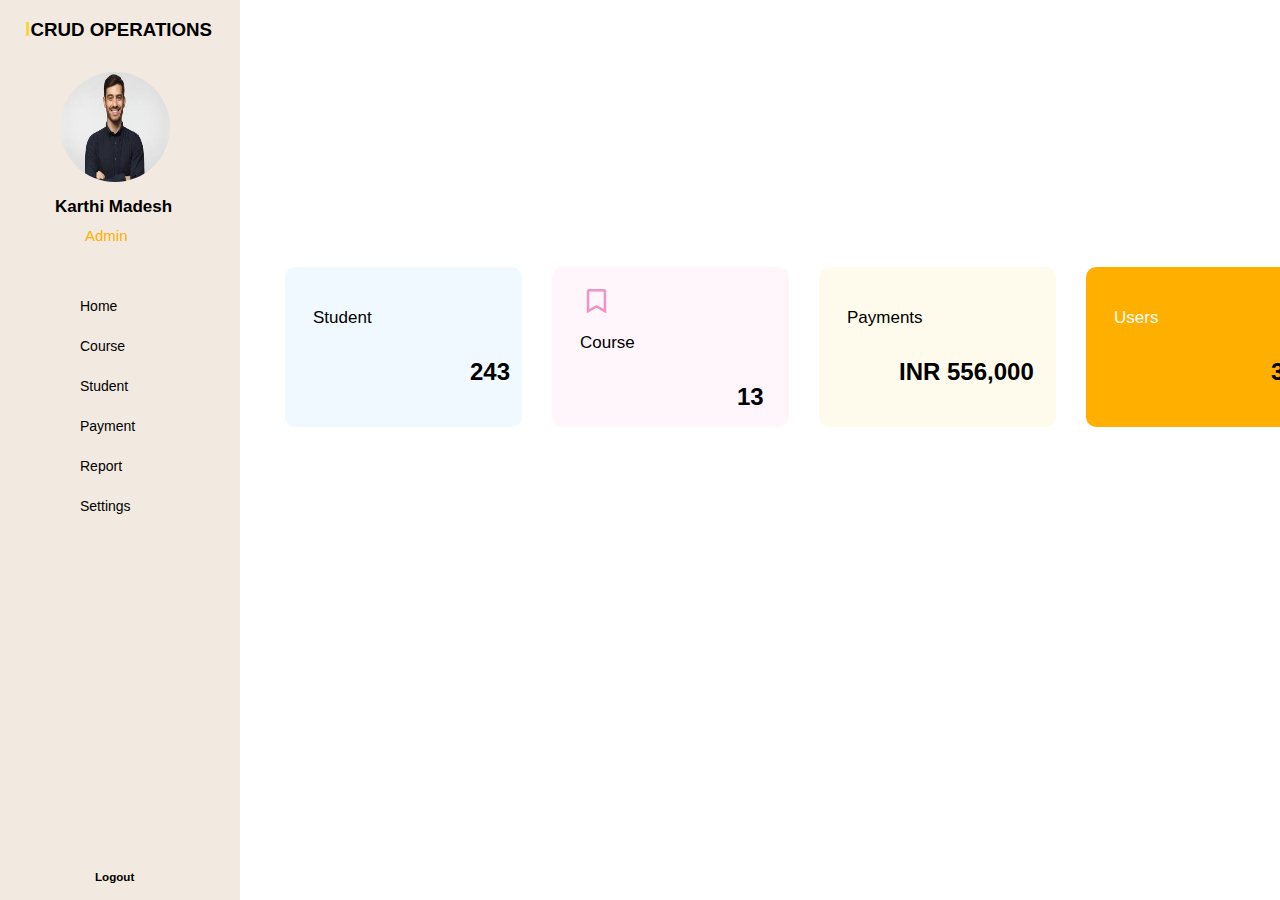
<file: home.html>
<!DOCTYPE html>
<html lang="en">
<head>
    <meta charset="UTF-8">
    <meta name="viewport" content="width=device-width, initial-scale=1.0">
    <title>Document</title>
    <link rel="stylesheet" href="home.css">
    <link rel="stylesheet" href="https://cdnjs.cloudflare.com/ajax/libs/font-awesome/6.6.0/css/all.min.css" integrity="sha512-Kc323vGBEqzTmouAECnVceyQqyqdsSiqLQISBL29aUW4U/M7pSPA/gEUZQqv1cwx4OnYxTxve5UMg5GT6L4JJg==" crossorigin="anonymous" referrerpolicy="no-referrer" />
    <link href='https://unpkg.com/boxicons@2.1.4/css/boxicons.min.css' rel='stylesheet'>
</head>
<body>
    

<div class="yon"> 
    <br>
    <h3> <span style="color:#F8D442 ;font-size: 20px;">I</span>CRUD OPERATIONS</h3>

    <img src="download.png" alt="">
    <h4>Karthi Madesh</h4>
    <h6>Admin</h6>


    <ul>
        <a href="home.html"><li><i class="fa-solid fa-house"></i>Home</li></a>
        <a href=""><li><i class="fa-regular fa-bookmark"></i> Course</li></a>
        <a href="stud.html"><li><i class="fa-solid fa-graduation-cap" style="color:black;"></i>  Student</li></a>
        <a href="pay.html"><li><i class="fa-solid fa-money-bill"></i>  Payment</li></a>
        <a href=""><li><i class="fa-regular fa-file"></i>  Report</li></a>
        <a href=""><li><i class="fa-solid fa-gear"></i>  Settings </li></a>
    </ul>

    
</div>

<div class="yon-pas">
<a href="index.html"><h5>Logout<i class="fa-solid fa-right-from-bracket"></i></h5></a>

</div>
<div class="orovchi">
   
  <div class="barchasi">
    <div class="birinchi">
        <i class="fa-solid fa-graduation-cap"></i>
        <p>Student</p>
        <h2>243</h2>
    </div>
    <div class="ikkinchi">
        <i class='bx bx-bookmark'></i>
        <p>Course</p>
        <h2>13</h2>
    </div>
    <div class="uchinchi">
        <i class="fa-solid fa-dollar-sign"></i>
        <p>Payments</p>
        <h2 style="margin-left: 80px;
        margin-top: 30px;
        ">INR 556,000</h2>
    </div>
    <div class="turinchi">
        <i class="fa-regular fa-user"></i>
        <p class="pip">Users</p>
        <h2>3</h2>
    </div>
  </div>
</div>










</body>
</html>
</file>
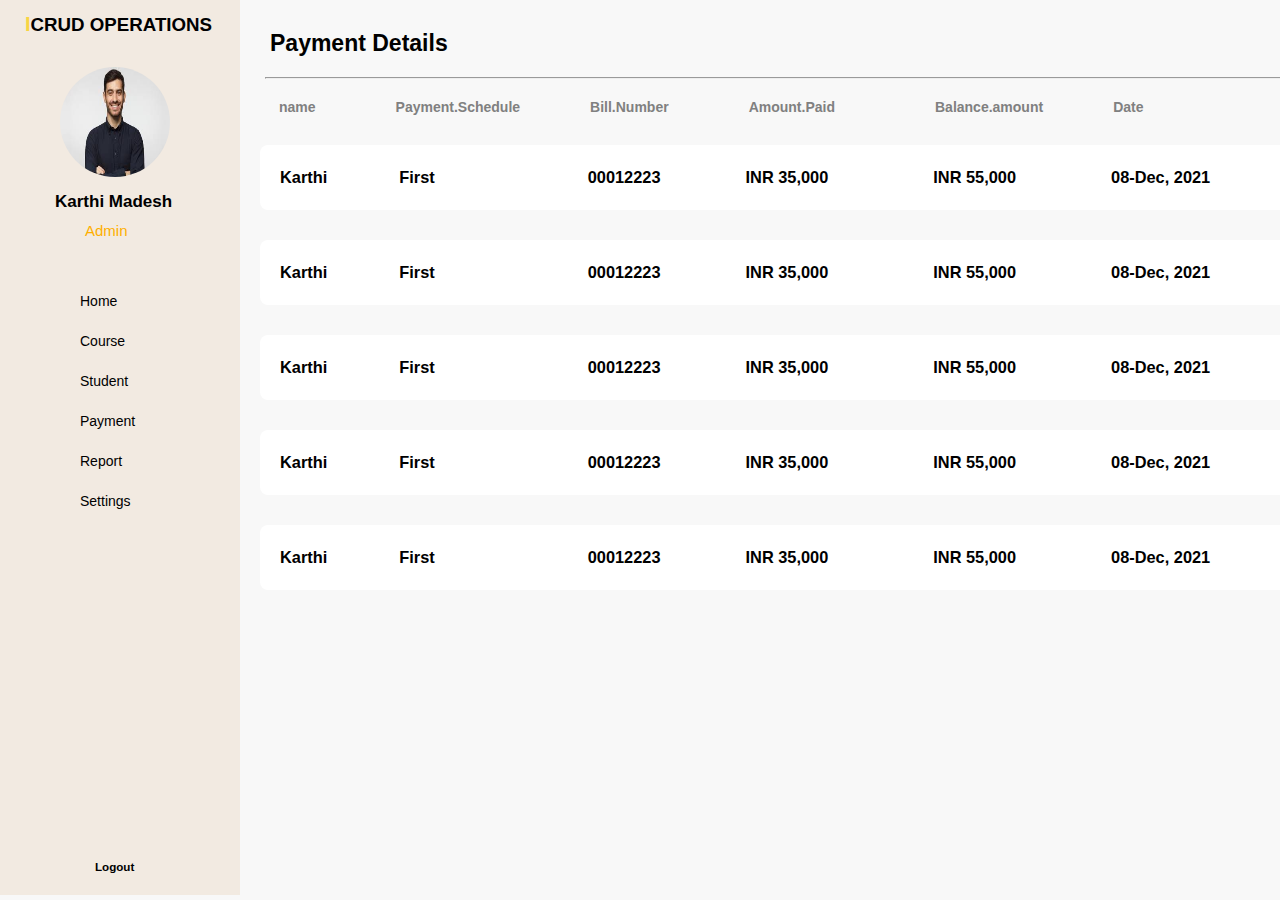
<file: pay.html>
<!DOCTYPE html>
<html lang="en">
<head>
    <meta charset="UTF-8">
    <meta name="viewport" content="width=device-width, initial-scale=1.0">
    <title>Document</title>
    <link rel="stylesheet" href="pay.css">
    
    <link rel="stylesheet" href="https://cdnjs.cloudflare.com/ajax/libs/font-awesome/6.6.0/css/all.min.css" integrity="sha512-Kc323vGBEqzTmouAECnVceyQqyqdsSiqLQISBL29aUW4U/M7pSPA/gEUZQqv1cwx4OnYxTxve5UMg5GT6L4JJg==" crossorigin="anonymous" referrerpolicy="no-referrer" />
    <link href='https://unpkg.com/boxicons@2.1.4/css/boxicons.min.css' rel='stylesheet'>
</head>
<body>
    <div class="sut">
        <h1 class="suti" >Payment Details</h1>
    </div>
    <hr style="margin-top: 50px; width: 1075px; margin-left: 265px; color: 
#E5E5E5;">

<div class="user">
    <h4>name</h4>
    <h4 class="email">Payment.Schedule</h4>
    <h4 class="phon">Bill.Number</h4>
    <h4 class="num">Amount.Paid</h4>
    <h4 class="dat">Balance.amount</h4>
    <h4 class="date">Date </h4>
 </div>


 <div class="card">
 
    <h3 class="ima">Karthi</h3>
    <h3 class="emaill">First</h3>
    <h3 class="phone">00012223</h3>
    <h3 class="over">INR 35,000</h3>
    <h3 class="nom">INR 55,000</h3>
    <h3 class="res">08-Dec, 2021</h3>


    <i class="fa-regular fa-eye"></i>
    </div> 
    <div class="card">
 
        <h3 class="ima">Karthi</h3>
        <h3 class="emaill">First</h3>
        <h3 class="phone">00012223</h3>
        <h3 class="over">INR 35,000</h3>
        <h3 class="nom">INR 55,000</h3>
        <h3 class="res">08-Dec, 2021</h3>
    
    
        <i class="fa-regular fa-eye"></i>
        </div> 
        <div class="card">
 
            <h3 class="ima">Karthi</h3>
            <h3 class="emaill">First</h3>
            <h3 class="phone">00012223</h3>
            <h3 class="over">INR 35,000</h3>
            <h3 class="nom">INR 55,000</h3>
            <h3 class="res">08-Dec, 2021</h3>
        
        
            <i class="fa-regular fa-eye"></i>
            </div> 
            <div class="card">
 
                <h3 class="ima">Karthi</h3>
                <h3 class="emaill">First</h3>
                <h3 class="phone">00012223</h3>
                <h3 class="over">INR 35,000</h3>
                <h3 class="nom">INR 55,000</h3>
                <h3 class="res">08-Dec, 2021</h3>
            
            
                <i class="fa-regular fa-eye"></i>
                </div> 
                <div class="card">
 
                    <h3 class="ima">Karthi</h3>
                    <h3 class="emaill">First</h3>
                    <h3 class="phone">00012223</h3>
                    <h3 class="over">INR 35,000</h3>
                    <h3 class="nom">INR 55,000</h3>
                    <h3 class="res">08-Dec, 2021</h3>
                
                
                    <i class="fa-regular fa-eye"></i>
                    </div> 
                    





<div class="yon"> 
    <br>
    <h3> <span style="color:#F8D442 ;font-size: 20px;">I</span>CRUD OPERATIONS</h3>

    <img src="download.png" alt="">
    <h4>Karthi Madesh</h4>
    <h6>Admin</h6>


    <ul>
        <a href="home.html"><li><i class="fa-solid fa-house"></i>Home</li></a>
        <a href=""><li><i class="fa-regular fa-bookmark"></i> Course</li></a>
        <a href="stud.html"><li><i class="fa-solid fa-graduation-cap" style="color:black;"></i>  Student</li></a>
        <a href="pay.html"><li><i class="fa-solid fa-money-bill"></i>  Payment</li></a>
        <a href=""><li><i class="fa-regular fa-file"></i>  Report</li></a>
        <a href=""><li><i class="fa-solid fa-gear"></i>  Settings </li></a>
    </ul>

    
</div>

<div class="yon-pas">
<a href="index.html"><h5>Logout<i class="fa-solid fa-right-from-bracket"></i></h5></a>

</div>
<br>









</body>
</html>
</file>
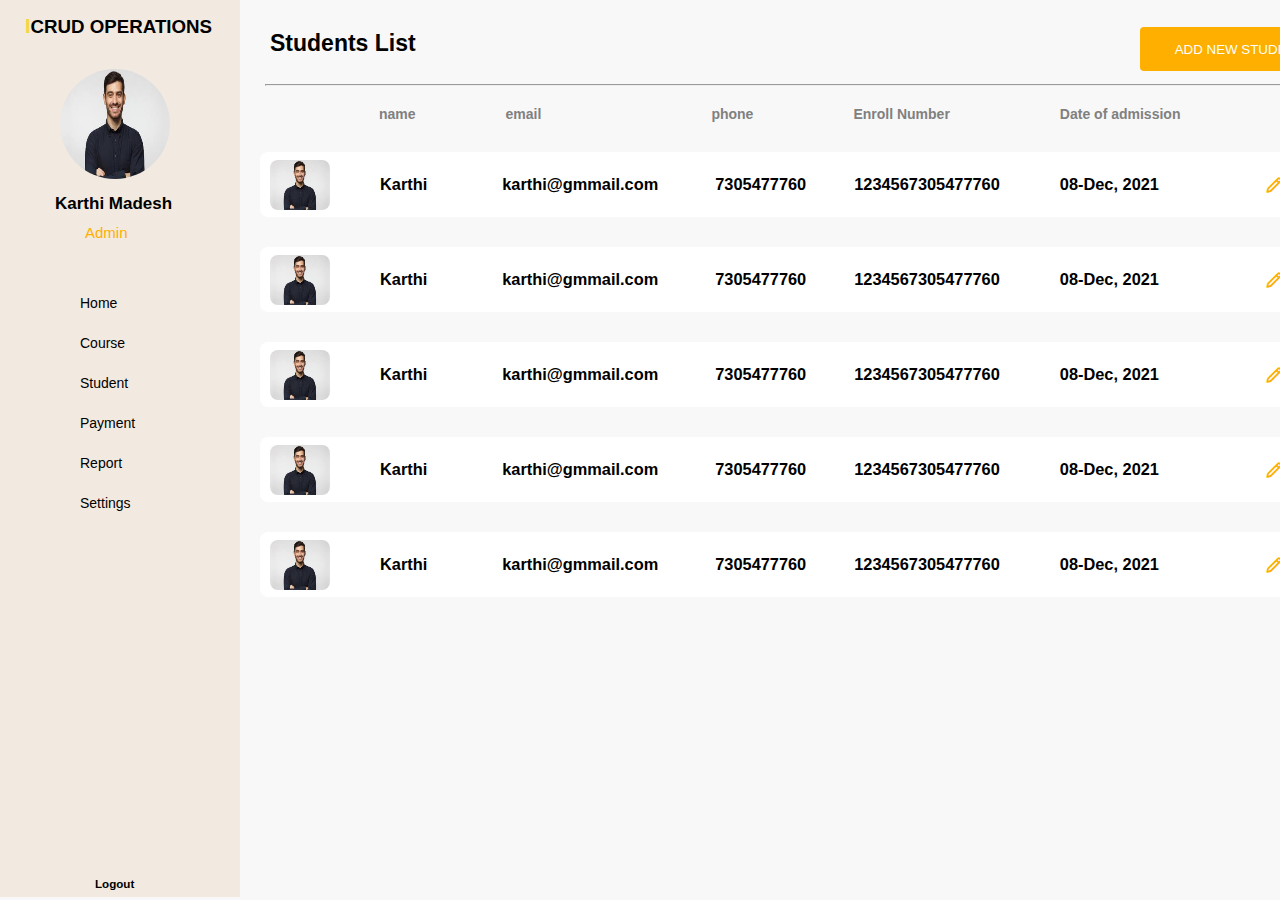
<file: stud.html>
<!DOCTYPE html>
<html lang="en">
<head>
    <meta charset="UTF-8">
    <meta name="viewport" content="width=device-width, initial-scale=1.0">
    <title>Document</title>
    <link rel="stylesheet" href="stud.css">
    <link href='https://unpkg.com/boxicons@2.1.4/css/boxicons.min.css' rel='stylesheet'>
    <link rel="stylesheet" href="https://cdnjs.cloudflare.com/ajax/libs/font-awesome/6.6.0/css/all.min.css" integrity="sha512-Kc323vGBEqzTmouAECnVceyQqyqdsSiqLQISBL29aUW4U/M7pSPA/gEUZQqv1cwx4OnYxTxve5UMg5GT6L4JJg==" crossorigin="anonymous" referrerpolicy="no-referrer" />
    <link href='https://unpkg.com/boxicons@2.1.4/css/boxicons.min.css' rel='stylesheet'>
</head>
<body>
    
    <div class="sut">
        <h1 class="suti" >Students List</h1>
<button class="suti-btn">ADD NEW STUDENT</button>
    </div>
    <hr style="margin-top: 13px; width: 1075px; margin-left: 265px; color: 
#E5E5E5;">

<div class="user">
   <h4>name</h4>
   <h4 class="email">email</h4>
   <h4 class="phon">phone</h4>
   <h4 class="num">Enroll Number</h4>
   <h4 class="dat">Date of admission</h4>
</div>

<div class="card">
<img src="./download.png" alt="">
<h3 class="ima">Karthi</h3>
<h3 class="emaill">karthi@gmmail.com</h3>
<h3 class="phone">7305477760</h3>
<h3>1234567305477760</h3>
<h3>08-Dec, 2021</h3>

<i class='bx bx-pencil'></i>
<i class='bx bx-trash-alt'></i>
</div> 
<div class="card">
    <img src="./download.png" alt="">
    <h3 class="ima">Karthi</h3>
    <h3 class="emaill">karthi@gmmail.com</h3>
    <h3 class="phone">7305477760</h3>
    <h3>1234567305477760</h3>
    <h3>08-Dec, 2021</h3>
    
    <i class='bx bx-pencil'></i>
    <i class='bx bx-trash-alt'></i>
    </div>
    <div class="card">
        <img src="./download.png" alt="">
        <h3 class="ima">Karthi</h3>
        <h3 class="emaill">karthi@gmmail.com</h3>
        <h3 class="phone">7305477760</h3>
        <h3>1234567305477760</h3>
        <h3>08-Dec, 2021</h3>
        
        <i class='bx bx-pencil'></i>
        <i class='bx bx-trash-alt'></i>
        </div>
        <div class="card">
            <img src="./download.png" alt="">
            <h3 class="ima">Karthi</h3>
            <h3 class="emaill">karthi@gmmail.com</h3>
            <h3 class="phone">7305477760</h3>
            <h3>1234567305477760</h3>
            <h3>08-Dec, 2021</h3>
            
            <i class='bx bx-pencil'></i>
            <i class='bx bx-trash-alt'></i>
            </div>
            <div class="card">
                <img src="./download.png" alt="">
                <h3 class="ima">Karthi</h3>
                <h3 class="emaill">karthi@gmmail.com</h3>
                <h3 class="phone">7305477760</h3>
                <h3>1234567305477760</h3>
                <h3>08-Dec, 2021</h3>
                
                <i class='bx bx-pencil'></i>
                <i class='bx bx-trash-alt'></i>
                </div>
    



<div class="yon"> 
    <br>
    <h3> <span style="color:#F8D442 ;font-size: 20px;">I</span>CRUD OPERATIONS</h3>

    <img src="download.png" alt="">
    <h4>Karthi Madesh</h4>
    <h6>Admin</h6>


    <ul>
        <a href="home.html"><li><i class="fa-solid fa-house"></i>Home</li></a>
        <a href=""><li><i class="fa-regular fa-bookmark"></i> Course</li></a>
        <a href="stud.html"><li><i class="fa-solid fa-graduation-cap" style="color:black;"></i>  Student</li></a>
        <a href="pay.html"><li><i class="fa-solid fa-money-bill"></i>  Payment</li></a>
        <a href=""><li><i class="fa-regular fa-file"></i>  Report</li></a>
        <a href=""><li><i class="fa-solid fa-gear"></i>  Settings </li></a>
    </ul>

    
</div>

<div class="yon-pas">
<a href="index.html"><h5>Logout<i class="fa-solid fa-right-from-bracket"></i></h5></a>

</div>











</body>
</html>
</file>
<file: home.css>
*{
    padding: 0;
    margin: 0;
    box-sizing: border-box;
}
@import url('https://fonts.googleapis.com/css2?family=Montserrat:ital,wght@0,100..900;1,100..900&display=swap');

body{
    font-family: "Montserrat", sans-serif;
}
ul{
    list-style: none;
}

a{
    text-decoration: none;
    color:#000000 ;
    width: 50px;
    height: 17px;
    margin-left: 14px;
    font-weight: 400;
    font-size: 14px;
    line-height: 17.07px;
    position: relative;
    

}
.yon{

    width: 240px;
    height: 100vh;
    background-color:#F2EAE1;

}
.yon img{

    width: 110px;
    height: 110px;
    margin-top: 30px;
    margin-left: 60px;
    border-radius: 50%;

}
.yon h3{
    width: 219.05px;
    height: 24px;
 
    margin-left:25px;
    color: #000000;

}
.yon h4{
    width: 130px;
    height: 21px;
    margin-top: 10px;
    margin-left: 55px;
    font-weight: 700;
    font-size: 17px;
    line-height: 21px;
    color: #000000;
}
.yon h6{
    width: 48px;
    height: 17px;
    font-size: 15px;
    margin-top: 10px;
    margin-left: 85px;
    font-weight: 400;
    line-height: 18px;
    color: #FEAF00;
}
.fa-graduation-cap{
    color: #74C1ED;

}
.bx-bookmark{
    font-size: 30px;
    color: #EE95C5;
}
.fa-dollar-sign{
    color: #F6C762;
}
.fa-user{
    
    color: white;
}
.yon li{
    margin-top: 5px;
    position: relative;
    top: 30px;
margin-left: 80px;
width: 114px;
height: 17px;
line-height: 18px;
font-size: 14px;
font-weight: 400;
color: #000000;
}

.yon i{
    position: relative;
    right: 10px;
}

.yon-pas{
    margin-top: -50px;
    margin-left: 95px;
    width: 114px;
    height: 17px;
    line-height: 18px;
    font-size: 14px;
    font-weight: 400;
    color: #000000;
}

li:hover{
    width: 170px;
    height: 31px;
    border-radius: 4px;
    background-color: #FEAF00;
    display: flex;
    justify-content: center;
    align-items: center;
    margin-left: 35px;
    color: white;
    transition: 0.4s all;
}

/* ortasi */
.orovchi div i{
    width: 49px;
    height: 38px;
    margin-top: 20px;
    margin-left: 30px;
    font-size: 29px;
}
.orovchi div p{
    margin-top: 8px;
    margin-left: 28px;
    font-size: 17px;
}
.orovchi div .pip{
    margin-top: 8px;
    margin-left: 28px;
    font-size: 17px;
    color: white;
}
.orovchi div h2{
    margin-top: 30px;
    margin-left: 185px;
}
/* .search{
    margin-top: -850px;
} */
.orovchi{
    margin-top: -550px;
    display: flex;
    margin-left: 260px;
    
}
.birinchi{
    border-radius: 10px;
width: 237px;
height: 160px;
background-color: #F0F9FF;
}
.barchasi{
    display: flex;
    gap: 10px;
    margin-left: 25px;
    position: relative;
    bottom: 50px;
}
.ikkinchi{
    border-radius: 10px;
    margin-left: 20px;
    width: 237px;
    height: 160px;
    background-color: #FEF6FB;
}


.uchinchi{
    border-radius: 10px;
    margin-left: 20px;
    width: 237px;
    height: 160px;
    background-color: #FEFBEC;
}

.turinchi{
    border-radius: 10px;
    margin-left: 20px;
    width: 237px;
    height: 160px;
    background-color: #FEAF00;
}
</file>
<file: pay.css>
*{
    padding: 0;
    margin: 0;
    box-sizing: border-box;
}
@import url('https://fonts.googleapis.com/css2?family=Montserrat:ital,wght@0,100..900;1,100..900&display=swap');

body{
    font-family: "Montserrat", sans-serif;
    background-color: #F8F8F8;
    width: 900px;
}
ul{
    list-style: none;
}

a{
    text-decoration: none;
    color:#000000 ;
    width: 50px;
    height: 17px;
    margin-left: 14px;
    font-weight: 400;
    font-size: 14px;
    line-height: 17.07px;
    position: relative;
    

}
.yon{
position: relative;
bottom: 595px;
    width: 240px;
    height: 100vh;
    background-color:#F2EAE1;

}
.yon img{

    width: 110px;
    height: 110px;
    margin-top: 30px;
    margin-left: 60px;
    border-radius: 50%;

}
.yon h3{
    width: 219.05px;
    height: 24px;
 
    margin-left:25px;
    color: #000000;

}


.user{
    position: relative;
display: flex;
right: 100px;
margin-top: 20px;
color: grey;
font-size: 14px;
gap: 110px;
}


.card{
    display: flex;
    align-items: center;
    margin-left: 260px;
    padding-left: 30px;
    margin-top: 30px;
    background-color: 
    #FFFFFF;
    border-radius: 8px;
    width: 1070px;
    height: 65px;
    gap: 60px;
    font-size: 14px;
    }
    .card img{
        width: 60px;
     border-radius: 8px;
        height: 50px;
        margin-left: 10px;
        
    }
    .user{
        position: relative;
    display: flex;
    left: 279px;
    margin-top: 20px;
    color: grey;
    font-size: 14px;
    gap: 110px;
    }
    .email{
        position: relative;
        right: 30px;
    }
    .num{
        position: relative;
        right: 100px;
    }
    .dat{
        position: relative;
        right: 110px;
    }
    .date{
    position: relative;
    right: 150px;
    }
    .phon{
        position: relative;
        right: 70px;
    }
    .phone{
        position: relative;
        left: 95px;
    }
    .nom{
    position: relative;
    left: 165px;
    }
.over{
position: relative;
left: 120px;
}
.res{
    position: relative;
    left: 200px;
}
    .emaill{
        position: relative;
        left: 2px;
    }
    .card h3{
     position: relative;
     right: 10px;
    }
    .bx-pencil{
        color: 
        #FEAF00;
        font-size: 20px;
        position: relative;
        left: 35px;
    }
    .fa-eye{
        font-size: 20px;
        position: relative;
        left: 220px;
        color: 
        #FEAF00;
    }


.yon h4{
    width: 130px;
    height: 21px;
    margin-top: 10px;
    margin-left: 55px;
    font-weight: 700;
    font-size: 17px;
    line-height: 21px;
    color: #000000;
}
.yon h6{
    width: 48px;
    height: 17px;
    font-size: 15px;
    margin-top: 10px;
    margin-left: 85px;
    font-weight: 400;
    line-height: 18px;
    color: #FEAF00;
}
.fa-graduation-cap{
    color: #74C1ED;

}
.bx-bookmark{
    font-size: 30px;
    color: #EE95C5;
}
.fa-dollar-sign{
    color: #F6C762;
}
.fa-user{
    
    color: white;
}
.yon li{
    margin-top: 5px;
    position: relative;
    top: 30px;
margin-left: 80px;
width: 114px;
height: 17px;
line-height: 18px;
font-size: 14px;
font-weight: 400;
color: #000000;
}

.yon i{
    position: relative;
    right: 10px;
}

.yon-pas{
    margin-top: -650px;
    margin-left: 95px;
    width: 114px;
    height: 17px;
    line-height: 18px;
    font-size: 14px;
    font-weight: 400;
    color: #000000;
}

li:hover{
    width: 170px;
    height: 31px;
    border-radius: 4px;
    background-color: #FEAF00;
    display: flex;
    justify-content: center;
    align-items: center;
    margin-left: 35px;
    color: white;
    transition: 0.4s all;
}
.suti{
    position: relative;
    left: 270px;
    top: 30px;
    font-size: 23px;
   
}
</file>
<file: stud.css>
*{
    padding: 0;
    margin: 0;
    box-sizing: border-box;
}
@import url('https://fonts.googleapis.com/css2?family=Montserrat:ital,wght@0,100..900;1,100..900&display=swap');

body{
    font-family: "Montserrat", sans-serif;
    background-color: #F8F8F8;
    width: 900px;
}
ul{
    list-style: none;
}

a{
    text-decoration: none;
    color:#000000 ;
    width: 50px;
    height: 17px;
    margin-left: 14px;
    font-weight: 400;
    font-size: 14px;
    line-height: 17.07px;
    position: relative;
    

}


.yon{
position: relative;
bottom: 600px;
    width: 240px;
    height: 100vh;
    background-color:#F2EAE1;

}
.yon img{

    width: 110px;
    height: 110px;
    margin-top: 30px;
    margin-left: 60px;
    border-radius: 50%;

}
.yon h3{
    width: 219.05px;
    height: 24px;
 
    margin-left:25px;
    color: #000000;

}
.yon h4{
    width: 130px;
    height: 21px;
    margin-top: 10px;
    margin-left: 55px;
    font-weight: 700;
    font-size: 17px;
    line-height: 21px;
    color: #000000;
}
.yon h6{
    width: 48px;
    height: 17px;
    font-size: 15px;
    margin-top: 10px;
    margin-left: 85px;
    font-weight: 400;
    line-height: 18px;
    color: #FEAF00;
}
.fa-graduation-cap{
    color: #74C1ED;

}
.bx-bookmark{
    font-size: 30px;
    color: #EE95C5;
}
.fa-dollar-sign{
    color: #F6C762;
}
.fa-user{
    
    color: white;
}
.yon li{
    margin-top: 5px;
    position: relative;
    top: 30px;
margin-left: 80px;
width: 114px;
height: 17px;
line-height: 18px;
font-size: 14px;
font-weight: 400;
color: #000000;
}

.yon i{
    position: relative;
    right: 10px;
}

.yon-pas{
    margin-top: -640px;
    margin-left: 95px;
    width: 114px;
    height: 17px;
    line-height: 18px;
    font-size: 14px;
    font-weight: 400;
    color: #000000;
}

li:hover{
    width: 170px;
    height: 31px;
    border-radius: 4px;
    background-color: #FEAF00;
    display: flex;
    justify-content: center;
    align-items: center;
    margin-left: 35px;
    color: white;
    transition: 0.4s all;
}

.suti{
    position: relative;
    left: 270px;
    top: 30px;
    font-size: 23px;
   
}
.suti-btn{
    position: relative;
    left: 1140px;
    top: 0px;
   
    height: 44px;
    width: 199px;
    border-radius: 4px;
    background: #FEAF00;
color: white;
border: none;
border-radius: 4px;
}
.suti-btn:hover{
    background-color: black;
   transition:  0.8s all;
}
.card{
display: flex;
align-items: center;
margin-left: 260px;
margin-top: 30px;
background-color: 
#FFFFFF;
border-radius: 8px;
width: 1070px;
height: 65px;
gap: 60px;
font-size: 14px;
}
.card img{
    width: 60px;
 border-radius: 8px;
    height: 50px;
    margin-left: 10px;
    
}
.user{
    position: relative;
display: flex;
left: 379px;
margin-top: 20px;
color: grey;
font-size: 14px;
gap: 110px;
}
.email{
    position: relative;
    right: 20px;
}
.num{
    position: relative;
    left: 30px;
}
.dat{
    position: relative;
    left: 30px;
}
.phon{
    position: relative;
    left: 40px;
}
.phone{
    position: relative;
    left: 2px;
}
.emaill{
    position: relative;
    left: 5px;
}
.card h3{
 position: relative;
 right: 10px;
}
.bx-pencil{
    color: 
    #FEAF00;
    font-size: 20px;
    position: relative;
    left: 35px;
}
.bx-trash-alt{
    font-size: 20px;
    position: relative;
    right: 10px;
    color: 
    #FEAF00;
}
</file>
